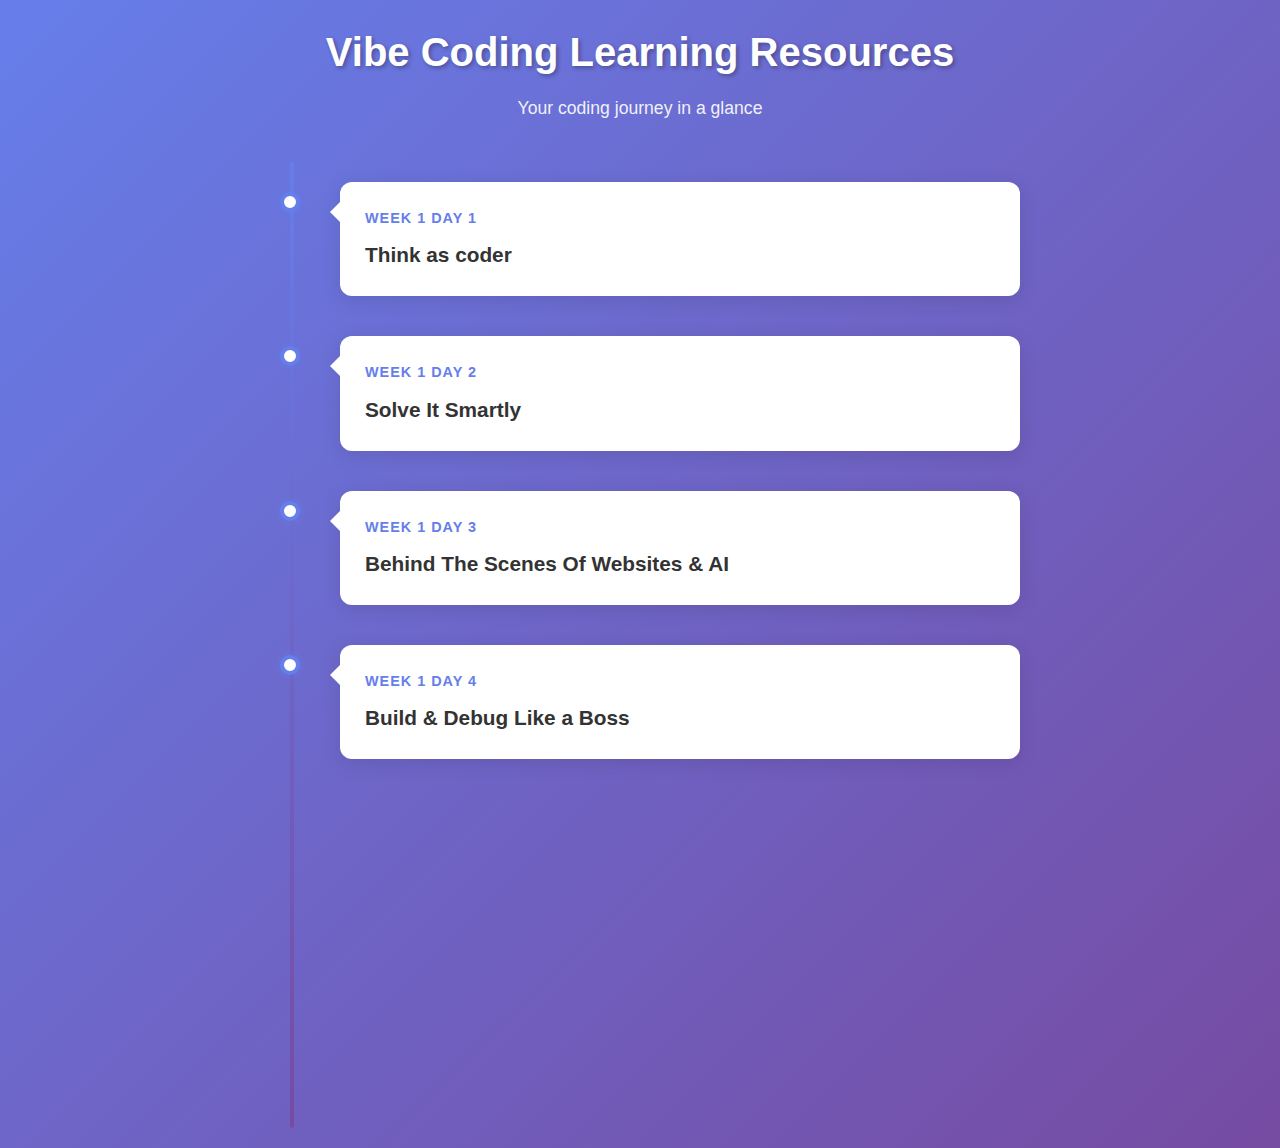
<file: index.html>
<!DOCTYPE html>
<html lang="en">
  <head>
    <meta charset="UTF-8" />
    <meta name="viewport" content="width=device-width, initial-scale=1.0" />
    <title>Vibe Coding Learning Resources</title>
    <link rel="stylesheet" href="style.css" />
  </head>
  <body>
    <div class="container">
      <header>
        <h1>Vibe Coding Learning Resources</h1>
        <p>Your coding journey in a glance</p>
      </header>

      <div class="timeline">
        <!-- Week 1 Day 1 -->
        <div class="timeline-item">
          <div class="timeline-marker"></div>
          <div class="timeline-content">
            <div class="date">Week 1 Day 1</div>
            <h3 class="session-title" data-session="week1-day1-1">
              Think as coder
            </h3>
          </div>
        </div>

        <!-- Week 1 Day 2 -->
        <div class="timeline-item">
          <div class="timeline-marker"></div>
          <div class="timeline-content">
            <div class="date">Week 1 Day 2</div>
            <h3 class="session-title" data-session="week1-day2-1">
              Solve It Smartly
            </h3>
          </div>
        </div>

        <!-- Week 1 Day 3 -->
        <div class="timeline-item">
          <div class="timeline-marker"></div>
          <div class="timeline-content">
            <div class="date">Week 1 Day 3</div>
            <h3 class="session-title" data-session="week1-day3-1">
              Behind The Scenes Of Websites & AI
            </h3>
          </div>
        </div>

        <!-- Week 1 Day 4 -->
        <div class="timeline-item">
          <div class="timeline-marker"></div>
          <div class="timeline-content">
            <div class="date">Week 1 Day 4</div>
            <h3 class="session-title" data-session="week1-day4-1">
              Build & Debug Like a Boss
            </h3>
          </div>
        </div>

        <!-- Week 1 Day 5 -->
        <div class="timeline-item">
          <div class="timeline-marker"></div>
          <div class="timeline-content">
            <div class="date">Week 1 Day 5</div>
            <h3 class="session-title" data-session="week1-day5-1">Code Cart</h3>
          </div>
        </div>

        <!-- Week 2 Day 3 -->
        <div class="timeline-item">
          <div class="timeline-marker"></div>
          <div class="timeline-content">
            <div class="date">Week 2 Day 3</div>
            <h3 class="session-title" data-session="week2-day3-1">
              Final Hackathon
            </h3>
          </div>
        </div>
      </div>
    </div>

    <!-- Popup Modal -->
    <div class="modal" id="resourceModal">
      <div class="modal-content">
        <div class="modal-header">
          <h2 id="modalTitle"></h2>
          <span class="close-btn" id="closeModal">&times;</span>
        </div>
        <div class="modal-body">
          <h3>Resources:</h3>
          <div id="resourceList"></div>
        </div>
      </div>
    </div>

    <script src="script.js"></script>
  </body>
</html>
</file>
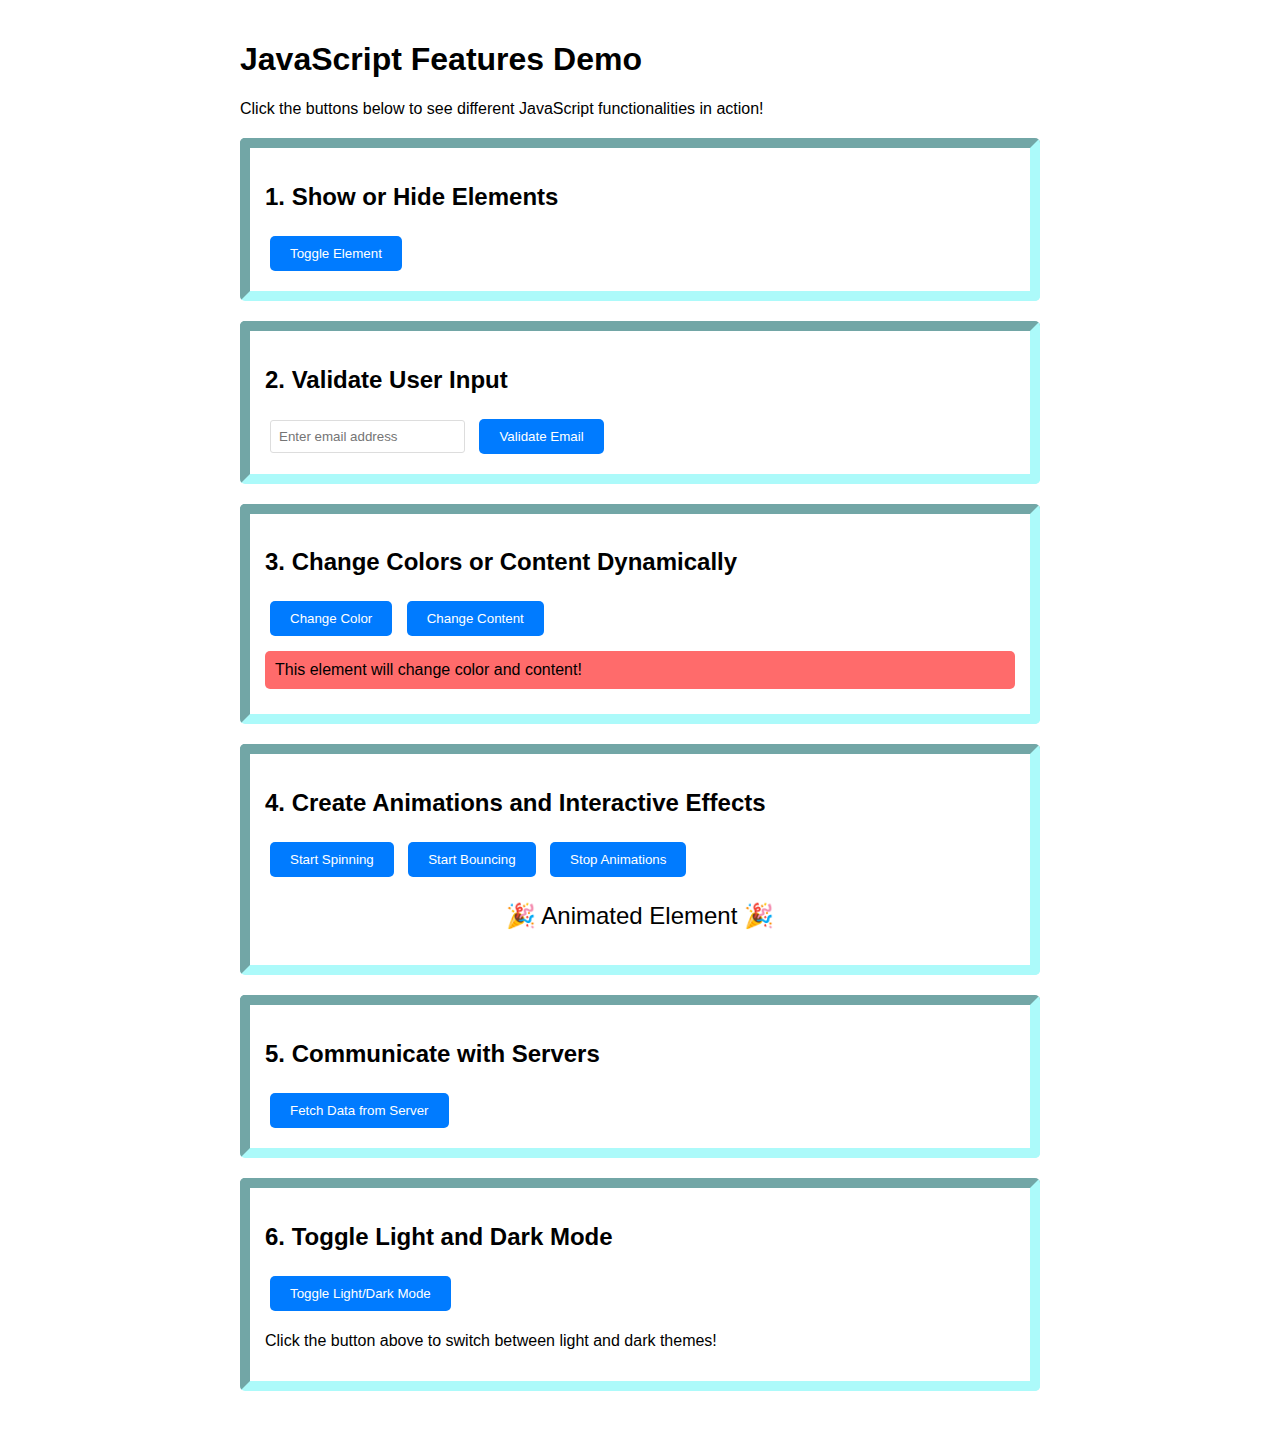
<file: js.html>
<!DOCTYPE html>
<html lang="en">
<head>
    <meta charset="UTF-8">
    <meta name="viewport" content="width=device-width, initial-scale=1.0">
    <title>JavaScript Features Demo</title>
    <style>
        body {
            font-family: Arial, sans-serif;
            max-width: 800px;
            margin: 0 auto;
            padding: 20px;
            transition: background-color 0.3s, color 0.3s;
        }
        
        .dark-mode {
            background-color: #333;
            color: #fff;
        }
        
        .section {
            margin: 20px 0;
            padding: 15px;
            border: 10px inset #acfafa;
            border-radius: 5px;
        }
        
        .hidden {
            display: none;
        }
        
        .animated {
            transition: all 0.5s ease;
        }
        
        .color-change {
            background-color: #ff6b6b;
            color: rgb(0, 0, 0);
            padding: 10px;
            border-radius: 5px;
            margin: 10px 0;
        }
        
        .success {
            background-color: #51cf66;
            color: white;
            padding: 10px;
            border-radius: 5px;
            margin: 10px 0;
        }
        
        .error {
            background-color: #ff6b6b;
            color: white;
            padding: 10px;
            border-radius: 5px;
            margin: 10px 0;
        }
        
        button {
            background-color: #007bff;
            color: white;
            border: none;
            padding: 10px 20px;
            border-radius: 5px;
            cursor: pointer;
            margin: 5px;
            transition: background-color 0.3s;
        }
        
        button:hover {
            background-color: #0056b3;
        }
        
        input {
            padding: 8px;
            margin: 5px;
            border: 1px solid #ddd;
            border-radius: 3px;
        }
        
        .spinning {
            animation: spin 1s linear infinite;
        }
        
        @keyframes spin {
            from { transform: rotate(0deg); }
            to { transform: rotate(360deg); }
        }
        
        .bouncing {
            animation: bounce 0.6s ease infinite alternate;
        }
        
        @keyframes bounce {
            from { transform: translateY(0px); }
            to { transform: translateY(-10px); }
        }
    </style>
</head>
<body>
    <h1>JavaScript Features Demo</h1>
    <p>Click the buttons below to see different JavaScript functionalities in action!</p>

    <!-- Show/Hide Elements -->
    <div class="section">
        <h2>1. Show or Hide Elements</h2>
        <button onclick="toggleElement()">Toggle Element</button>
        <div id="toggleElement" class="hidden">
            <p>This element can be shown or hidden!</p>
        </div>
    </div>

    <!-- Input Validation -->
    <div class="section">
        <h2>2. Validate User Input</h2>
        <input type="email" id="emailInput" placeholder="Enter email address">
        <button onclick="validateEmail()">Validate Email</button>
        <div id="validationResult"></div>
    </div>

    <!-- Dynamic Color/Content Changes -->
    <div class="section">
        <h2>3. Change Colors or Content Dynamically</h2>
        <button onclick="changeColor()">Change Color</button>
        <button onclick="changeContent()">Change Content</button>
        <div id="dynamicElement" class="color-change">
            This element will change color and content!
        </div>
    </div>

    <!-- Animations and Interactive Effects -->
    <div class="section">
        <h2>4. Create Animations and Interactive Effects</h2>
        <button onclick="startSpinning()">Start Spinning</button>
        <button onclick="startBouncing()">Start Bouncing</button>
        <button onclick="stopAnimations()">Stop Animations</button>
        <div id="animatedElement" class="animated" style="font-size: 24px; text-align: center; margin: 20px;">
            🎉 Animated Element 🎉
        </div>
    </div>

    <!-- Server Communication -->
    <div class="section">
        <h2>5. Communicate with Servers</h2>
        <button onclick="fetchData()">Fetch Data from Server</button>
        <div id="serverResult"></div>
    </div>

    <!-- Light/Dark Mode Toggle -->
    <div class="section">
        <h2>6. Toggle Light and Dark Mode</h2>
        <button onclick="toggleTheme()">Toggle Light/Dark Mode</button>
        <p>Click the button above to switch between light and dark themes!</p>
    </div>

    <script>
        // 1. Show or Hide Elements
        function toggleElement() {
            const element = document.getElementById('toggleElement');
            if (element.classList.contains('hidden')) {
                element.classList.remove('hidden');
            } else {
                element.classList.add('hidden');
            }
        }

        // 2. Validate User Input
        function validateEmail() {
            const email = document.getElementById('emailInput').value;
            const resultDiv = document.getElementById('validationResult');
            const emailRegex = /^[^\s@]+@[^\s@]+\.[^\s@]+$/;
            
            if (emailRegex.test(email)) {
                resultDiv.innerHTML = '<div class="success">✅ Valid email address!</div>';
            } else {
                resultDiv.innerHTML = '<div class="error">❌ Please enter a valid email address!</div>';
            }
        }

        // 3. Change Colors or Content Dynamically
        function changeColor() {
            const element = document.getElementById('dynamicElement');
            const colors = ['#ff6b6b', '#4ecdc4', '#45b7d1', '#96ceb4', '#feca57', '#ff9ff3'];
            const randomColor = colors[Math.floor(Math.random() * colors.length)];
            element.style.backgroundColor = randomColor;
        }

        function changeContent() {
            const element = document.getElementById('dynamicElement');
            const contents = [
                'Content changed! 🎉',
                'Dynamic content update! ✨',
                'JavaScript is awesome! 🚀',
                'Interactive web development! 💻',
                'Real-time updates! ⚡'
            ];
            const randomContent = contents[Math.floor(Math.random() * contents.length)];
            element.textContent = randomContent;
        }

        // 4. Animations and Interactive Effects
        function startSpinning() {
            const element = document.getElementById('animatedElement');
            element.classList.add('spinning');
        }

        function startBouncing() {
            const element = document.getElementById('animatedElement');
            element.classList.add('bouncing');
        }

        function stopAnimations() {
            const element = document.getElementById('animatedElement');
            element.classList.remove('spinning', 'bouncing');
        }

        // 5. Server Communication
        function fetchData() {
            const resultDiv = document.getElementById('serverResult');
            resultDiv.innerHTML = '<div class="success">🔄 Fetching data...</div>';
            
            // Simulate API call with setTimeout
            setTimeout(() => {
                // Simulated data - in real app, this would be from an actual API
                const mockData = {
                    message: "Hello from server!",
                    timestamp: new Date().toLocaleString(),
                    status: "success"
                };
                
                resultDiv.innerHTML = `
                    <div class="success">
                        ✅ Data received successfully!<br>
                        Message: ${mockData.message}<br>
                        Time: ${mockData.timestamp}
                    </div>
                `;
            }, 1500);
        }

        // 6. Light/Dark Mode Toggle
        function toggleTheme() {
            const body = document.body;
            if (body.classList.contains('dark-mode')) {
                body.classList.remove('dark-mode');
            } else {
                body.classList.add('dark-mode');
            }
        }

        // Add some interactivity to the page
        document.addEventListener('DOMContentLoaded', function() {
            console.log('JavaScript Features Demo loaded successfully!');
            
            // Add click sound effect (optional)
            const buttons = document.querySelectorAll('button');
            buttons.forEach(button => {
                button.addEventListener('click', function() {
                    this.style.transform = 'scale(0.95)';
                    setTimeout(() => {
                        this.style.transform = 'scale(1)';
                    }, 100);
                });
            });
        });
    </script>
</body>
</html>
</file>
<file: style.css>
/* Reset and base styles */
* {
    margin: 0;
    padding: 0;
    box-sizing: border-box;
}

body {
    font-family: 'Segoe UI', Tahoma, Geneva, Verdana, sans-serif;
    line-height: 1.6;
    color: #333;
    background: linear-gradient(135deg, #667eea 0%, #764ba2 100%);
    min-height: 100vh;
}

.container {
    max-width: 800px;
    margin: 0 auto;
    padding: 20px;
}

/* Header styles */
header {
    text-align: center;
    margin-bottom: 40px;
    color: white;
}

header h1 {
    font-size: 2.5rem;
    margin-bottom: 10px;
    text-shadow: 2px 2px 4px rgba(0,0,0,0.3);
}

header p {
    font-size: 1.1rem;
    opacity: 0.9;
}

/* Timeline styles */
.timeline {
    position: relative;
    padding: 20px 0;
}

.timeline::before {
    content: '';
    position: absolute;
    left: 30px;
    top: 0;
    bottom: 0;
    width: 4px;
    background: linear-gradient(to bottom, #667eea, #764ba2);
    border-radius: 2px;
}

.timeline-item {
    position: relative;
    margin-bottom: 40px;
    padding-left: 80px;
}

.timeline-marker {
    position: absolute;
    left: 20px;
    top: 10px;
    width: 20px;
    height: 20px;
    background: #fff;
    border: 4px solid #667eea;
    border-radius: 50%;
    box-shadow: 0 0 0 4px rgba(102, 126, 234, 0.2);
    transition: all 0.3s ease;
}

.timeline-item:hover .timeline-marker {
    transform: scale(1.2);
    box-shadow: 0 0 0 6px rgba(102, 126, 234, 0.3);
}

.timeline-content {
    background: white;
    padding: 25px;
    border-radius: 12px;
    box-shadow: 0 4px 20px rgba(0,0,0,0.1);
    transition: all 0.3s ease;
    position: relative;
}

.timeline-content::before {
    content: '';
    position: absolute;
    left: -10px;
    top: 20px;
    width: 0;
    height: 0;
    border-top: 10px solid transparent;
    border-bottom: 10px solid transparent;
    border-right: 10px solid white;
}

.timeline-item:hover .timeline-content {
    transform: translateY(-5px);
    box-shadow: 0 8px 30px rgba(0,0,0,0.15);
}

.date {
    color: #667eea;
    font-weight: 600;
    font-size: 0.9rem;
    margin-bottom: 8px;
    text-transform: uppercase;
    letter-spacing: 1px;
}

.session-title {
    color: #333;
    font-size: 1.3rem;
    margin-bottom: 0;
    cursor: pointer;
    transition: color 0.3s ease;
    position: relative;
}

.session-title:hover {
    color: #667eea;
}

.session-title::after {
    content: '📚';
    position: absolute;
    right: 0;
    top: 50%;
    transform: translateY(-50%);
    font-size: 1rem;
    opacity: 0;
    transition: opacity 0.3s ease;
}

.session-title:hover::after {
    opacity: 1;
}

/* Modal styles */
.modal {
    display: none;
    position: fixed;
    z-index: 1000;
    left: 0;
    top: 0;
    width: 100%;
    height: 100%;
    background-color: rgba(0,0,0,0.5);
    backdrop-filter: blur(5px);
    animation: fadeIn 0.3s ease;
}

.modal-content {
    background-color: white;
    margin: 5% auto;
    padding: 0;
    border-radius: 15px;
    width: 90%;
    max-width: 600px;
    box-shadow: 0 20px 60px rgba(0,0,0,0.3);
    animation: slideIn 0.3s ease;
    overflow: hidden;
}

.modal-header {
    background: linear-gradient(135deg, #667eea 0%, #764ba2 100%);
    color: white;
    padding: 20px 25px;
    display: flex;
    justify-content: space-between;
    align-items: center;
}

.modal-header h2 {
    margin: 0;
    font-size: 1.4rem;
}

.close-btn {
    color: white;
    font-size: 28px;
    font-weight: bold;
    cursor: pointer;
    transition: opacity 0.3s ease;
    line-height: 1;
}

.close-btn:hover {
    opacity: 0.7;
}

.modal-body {
    padding: 25px;
}

.modal-body h3 {
    color: #333;
    margin-bottom: 20px;
    font-size: 1.2rem;
}

#resourceList {
    display: flex;
    flex-direction: column;
    gap: 12px;
}

.resource-item {
    padding: 15px;
    border-radius: 8px;
    border-left: 4px solid #667eea;
    background: #f8f9ff;
    transition: all 0.3s ease;
    display: flex;
    align-items: center;
    gap: 10px;
}

.resource-item:hover {
    background: #e8ecff;
    transform: translateX(5px);
}

.resource-item a {
    color: #667eea;
    text-decoration: none;
    font-weight: 500;
    transition: color 0.3s ease;
}

.resource-item a:hover {
    color: #5a6fd8;
    text-decoration: underline;
}

.resource-item.pdf {
    border-left-color: #e74c3c;
}

.resource-item.pdf a {
    color: #e74c3c;
}

.resource-item.pdf a:hover {
    color: #c0392b;
}

.resource-icon {
    font-size: 1.2rem;
    min-width: 20px;
}

/* Animations */
@keyframes fadeIn {
    from { opacity: 0; }
    to { opacity: 1; }
}

@keyframes slideIn {
    from {
        opacity: 0;
        transform: translateY(-50px);
    }
    to {
        opacity: 1;
        transform: translateY(0);
    }
}

/* Responsive design */
@media (max-width: 768px) {
    .container {
        padding: 15px;
    }
    
    header h1 {
        font-size: 2rem;
    }
    
    .timeline::before {
        left: 20px;
    }
    
    .timeline-item {
        padding-left: 60px;
    }
    
    .timeline-marker {
        left: 10px;
    }
    
    .timeline-content {
        padding: 20px;
    }
    
    .modal-content {
        margin: 10% auto;
        width: 95%;
    }
    
    .modal-header {
        padding: 15px 20px;
    }
    
    .modal-body {
        padding: 20px;
    }
}
</file>
